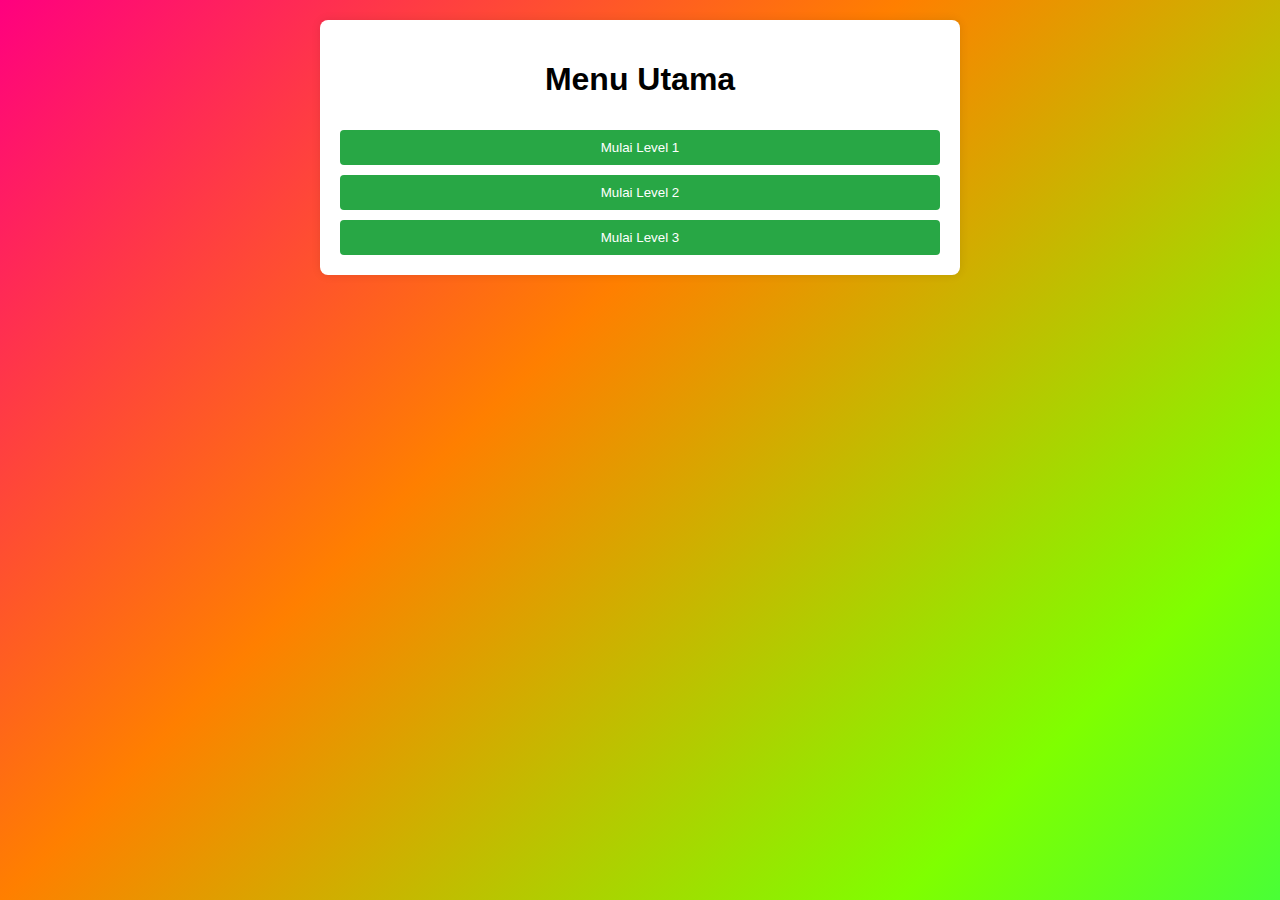
<file: index.html>
<!DOCTYPE html>
<html lang="en">

<head>
    <meta charset="UTF-8">
    <meta name="viewport" content="width=device-width, initial-scale=1.0">
    <title>Menu Utama</title>
    <link rel="stylesheet" href="styles.css">
</head>

<body>
    <div class="container">
        <h1>Menu Utama</h1>
        <button class="btn" onclick="startLevel(1)">Mulai Level 1</button>
        <button class="btn" onclick="startLevel(2)">Mulai Level 2</button>
        <button class="btn" onclick="startLevel(3)">Mulai Level 3</button>
    </div>

    <script src="scripts.js"></script>
</body>

</html>
</file>
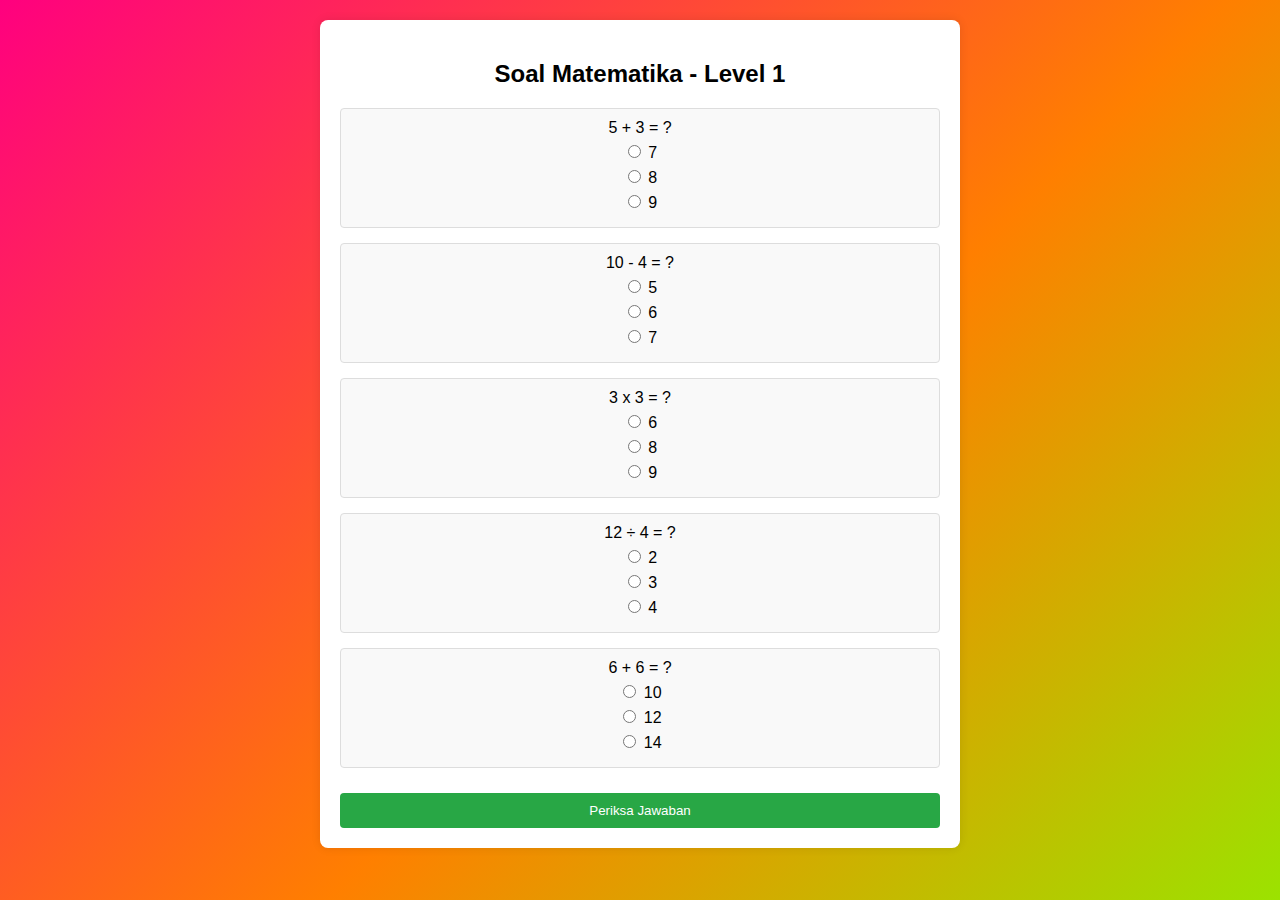
<file: level1.html>
<!DOCTYPE html>
<html lang="en">

<head>
    <meta charset="UTF-8">
    <meta name="viewport" content="width=device-width, initial-scale=1.0">
    <title>Soal Matematika - Level 1</title>
    <link rel="stylesheet" href="styles.css">
</head>

<body>
    <div class="container">
        <h2>Soal Matematika - Level 1</h2>
        <div id="questions"></div>
        <button class="btn" onclick="checkAnswers(1)">Periksa Jawaban</button>
        <div id="result" class="result hidden"></div>
        <button class="btn hidden" id="nextLevelBtn" onclick="nextLevel(2)">Lanjut ke Level 2</button>
    </div>

    <script src="scripts.js"></script>
</body>

</html>
</file>
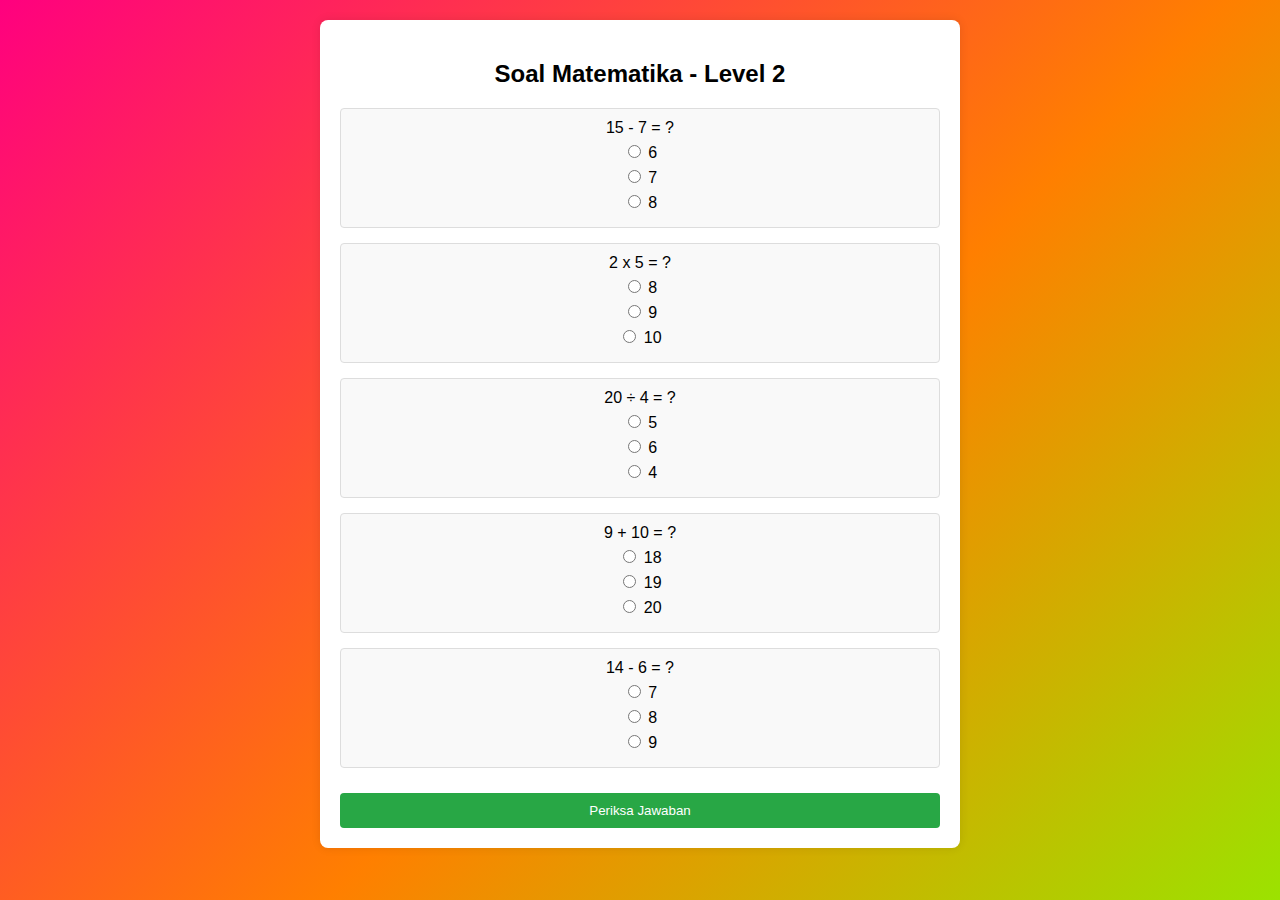
<file: level2.html>
<!DOCTYPE html>
<html lang="en">

<head>
    <meta charset="UTF-8">
    <meta name="viewport" content="width=device-width, initial-scale=1.0">
    <title>Soal Matematika - Level 2</title>
    <link rel="stylesheet" href="styles.css">
</head>

<body>
    <div class="container">
        <h2>Soal Matematika - Level 2</h2>
        <div id="questions"></div>
        <button class="btn" onclick="checkAnswers(2)">Periksa Jawaban</button>
        <div id="result" class="result hidden"></div>
        <button class="btn hidden" id="nextLevelBtn" onclick="nextLevel(3)">Lanjut ke Level 3</button>
    </div>

    <script src="scripts.js"></script>
</body>

</html>
</file>
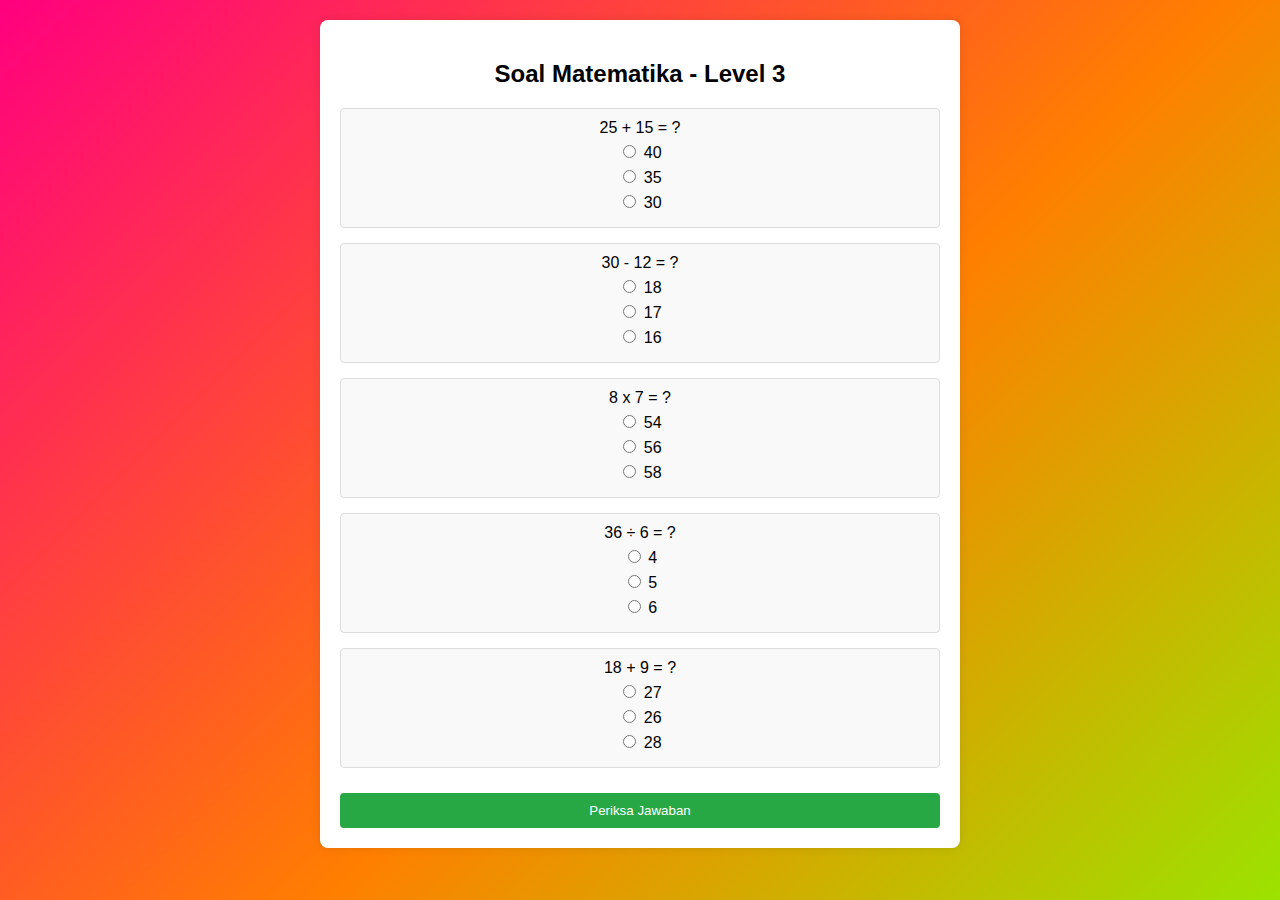
<file: level3.html>
<!DOCTYPE html>
<html lang="en">

<head>
    <meta charset="UTF-8">
    <meta name="viewport" content="width=device-width, initial-scale=1.0">
    <title>Soal Matematika - Level 3</title>
    <link rel="stylesheet" href="styles.css">
</head>

<body>
    <div class="container">
        <h2>Soal Matematika - Level 3</h2>
        <div id="questions"></div>
        <button class="btn" onclick="checkAnswers(3)">Periksa Jawaban</button>
        <div id="result" class="result hidden"></div>
        <button class="btn hidden" id="finishBtn" onclick="finish()">Finish</button>
    </div>

    <script src="scripts.js"></script>
</body>

</html>
</file>
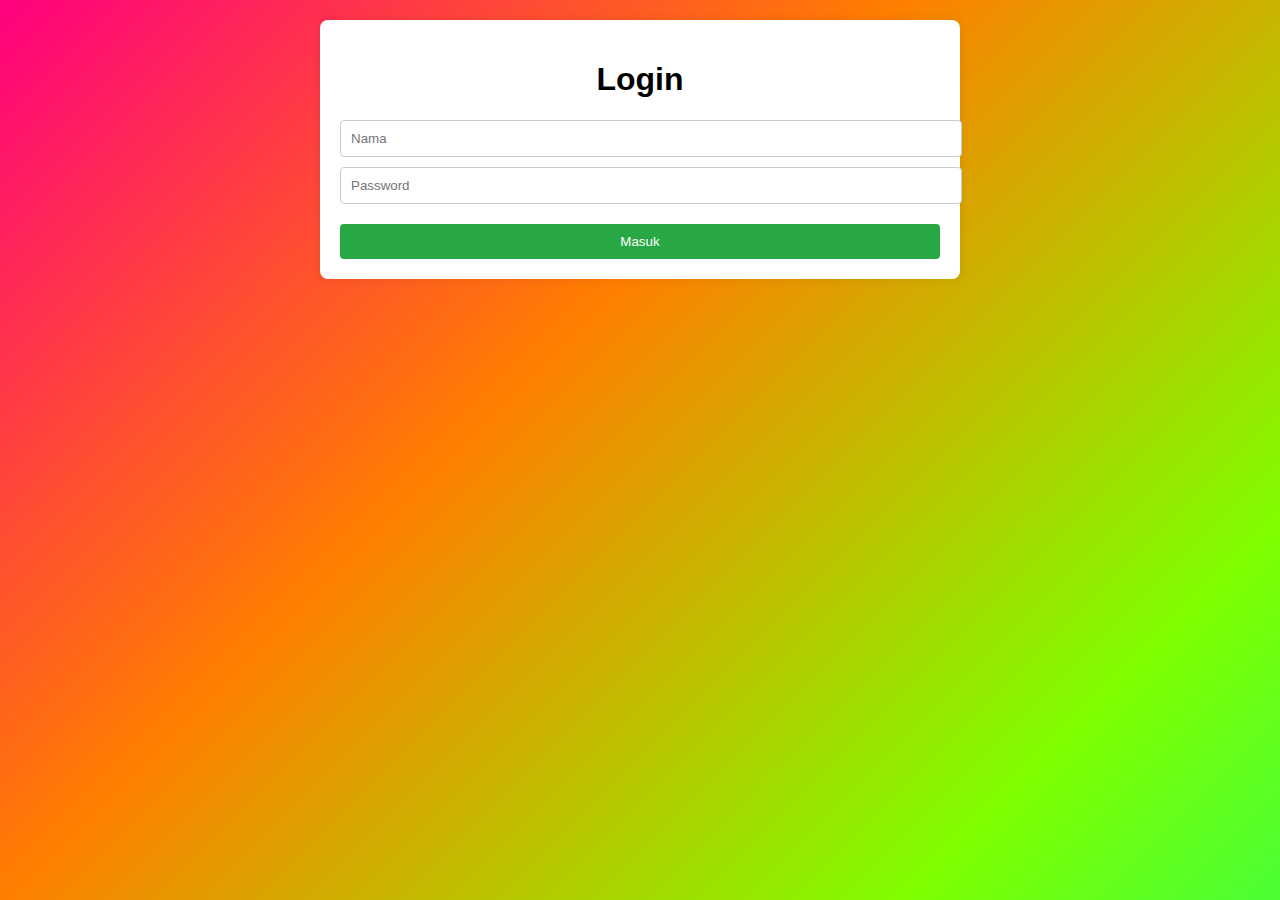
<file: login.html>
<!DOCTYPE html>
<html lang="en">

<head>
    <meta charset="UTF-8">
    <meta name="viewport" content="width=device-width, initial-scale=1.0">
    <title>Login</title>
    <link rel="stylesheet" href="styles.css">
</head>

<body>
    <div class="container">
        <h1>Login</h1>
        <div class="form-control">
            <input type="text" id="username" placeholder="Nama" required>
        </div>
        <div class="form-control">
            <input type="password" id="password" placeholder="Password" required>
        </div>
        <button class="btn" onclick="login()">Masuk</button>
        <div id="loginError" class="result hidden"></div>
    </div>

    <script src="scripts.js"></script>
</body>

</html>
</file>
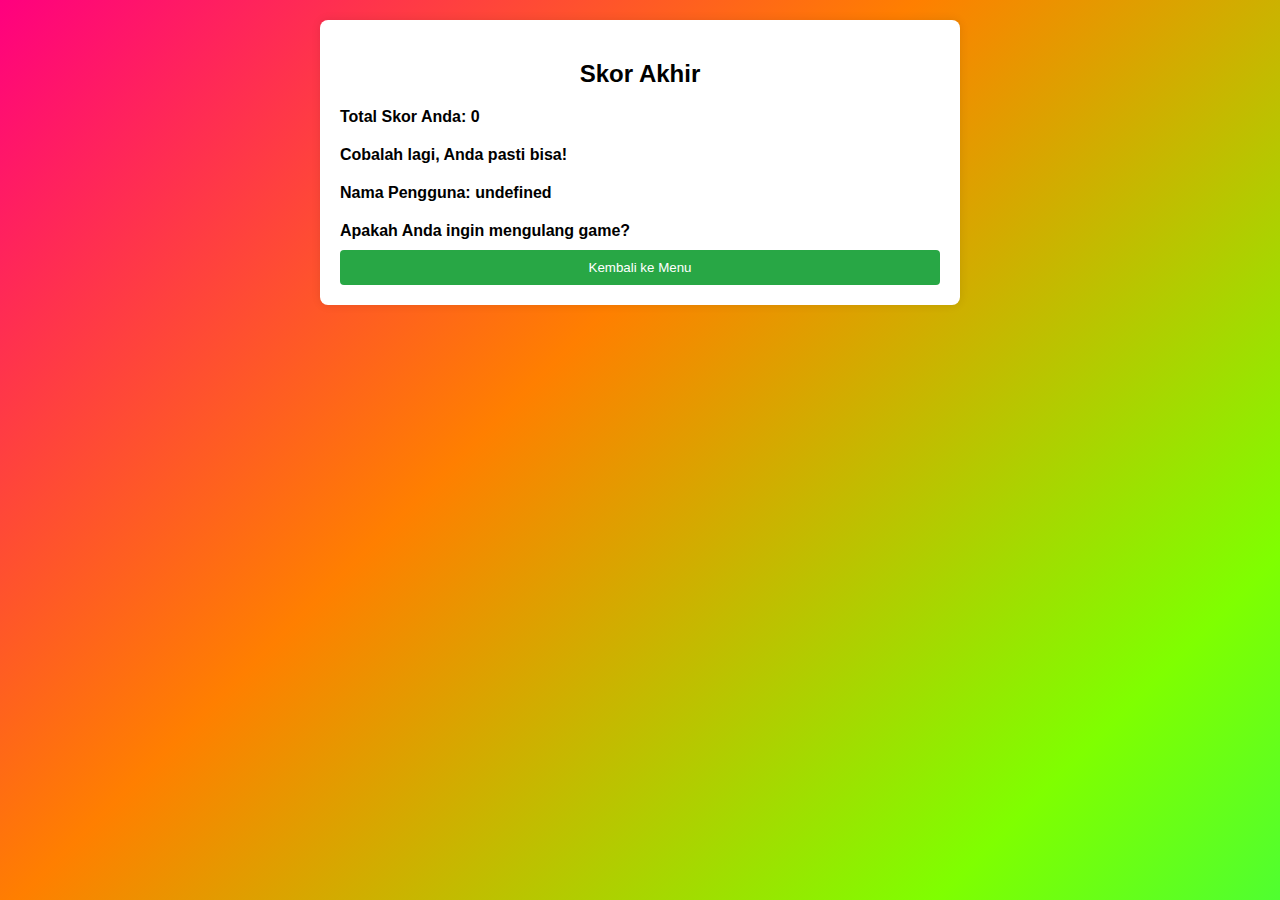
<file: score.html>
<!DOCTYPE html>
<html lang="en">

<head>
    <meta charset="UTF-8">
    <meta name="viewport" content="width=device-width, initial-scale=1.0">
    <title>Skor Akhir</title>
    <link rel="stylesheet" href="styles.css">
</head>

<body>
    <div class="container">
        <h2>Skor Akhir</h2>
        <div id="finalScore" class="result"></div>
        <div id="award" class="result"></div>
        <div id="userNameDisplay" class="result"></div>
        <div id="repeatPrompt" class="result">Apakah Anda ingin mengulang game?</div>
        <button class="btn" onclick="restart()">Kembali ke Menu</button>
    </div>

    <script src="scripts.js"></script>
</body>

</html>
</file>
<file: styles.css>
body {
    font-family: Arial, sans-serif;
    background: linear-gradient(135deg, #ff007f, #ff7f00, #7fff00, #00ff7f, #00ffff, #007fff, #0000ff, #7f00ff);
    background-size: 400% 400%;
    animation: gradient 15s ease infinite;
    margin: 0;
    padding: 20px;
    color: white;
}

@keyframes gradient {
    0% {
        background-position: 0% 50%;
    }
    50% {
        background-position: 100% 50%;
    }
    100% {
        background-position: 0% 50%;
    }
}

h1,
h2 {
    text-align: center;
}

.container {
    max-width: 600px;
    margin: auto;
    background: white;
    padding: 20px;
    border-radius: 8px;
    box-shadow: 0 0 10px rgba(0, 0, 0, 0.1);
    color: black;
}

.hidden {
    display: none;
}

.form-control {
    margin-bottom: 10px;
}

.form-control input {
    width: 100%;
    padding: 10px;
    border: 1px solid #ccc;
    border-radius: 4px;
}

.question {
    margin-bottom: 15px;
    padding: 10px;
    border: 1px solid #ddd;
    border-radius: 4px;
    background-color: #f9f9f9;
    text-align: center;
}

.option {
    margin: 5px 0;
}

.btn {
    background-color: #28a745;
    color: white;
    padding: 10px;
    border: none;
    border-radius: 4px;
    cursor: pointer;
    width: 100%;
    margin-top: 10px;
}

.result {
    margin-top: 20px;
    font-weight: bold;
}

.correct-answer {
    background-color: yellow;
    padding: 5px;
    border-radius: 4px;
    margin-top: 5px;
}
</file>
